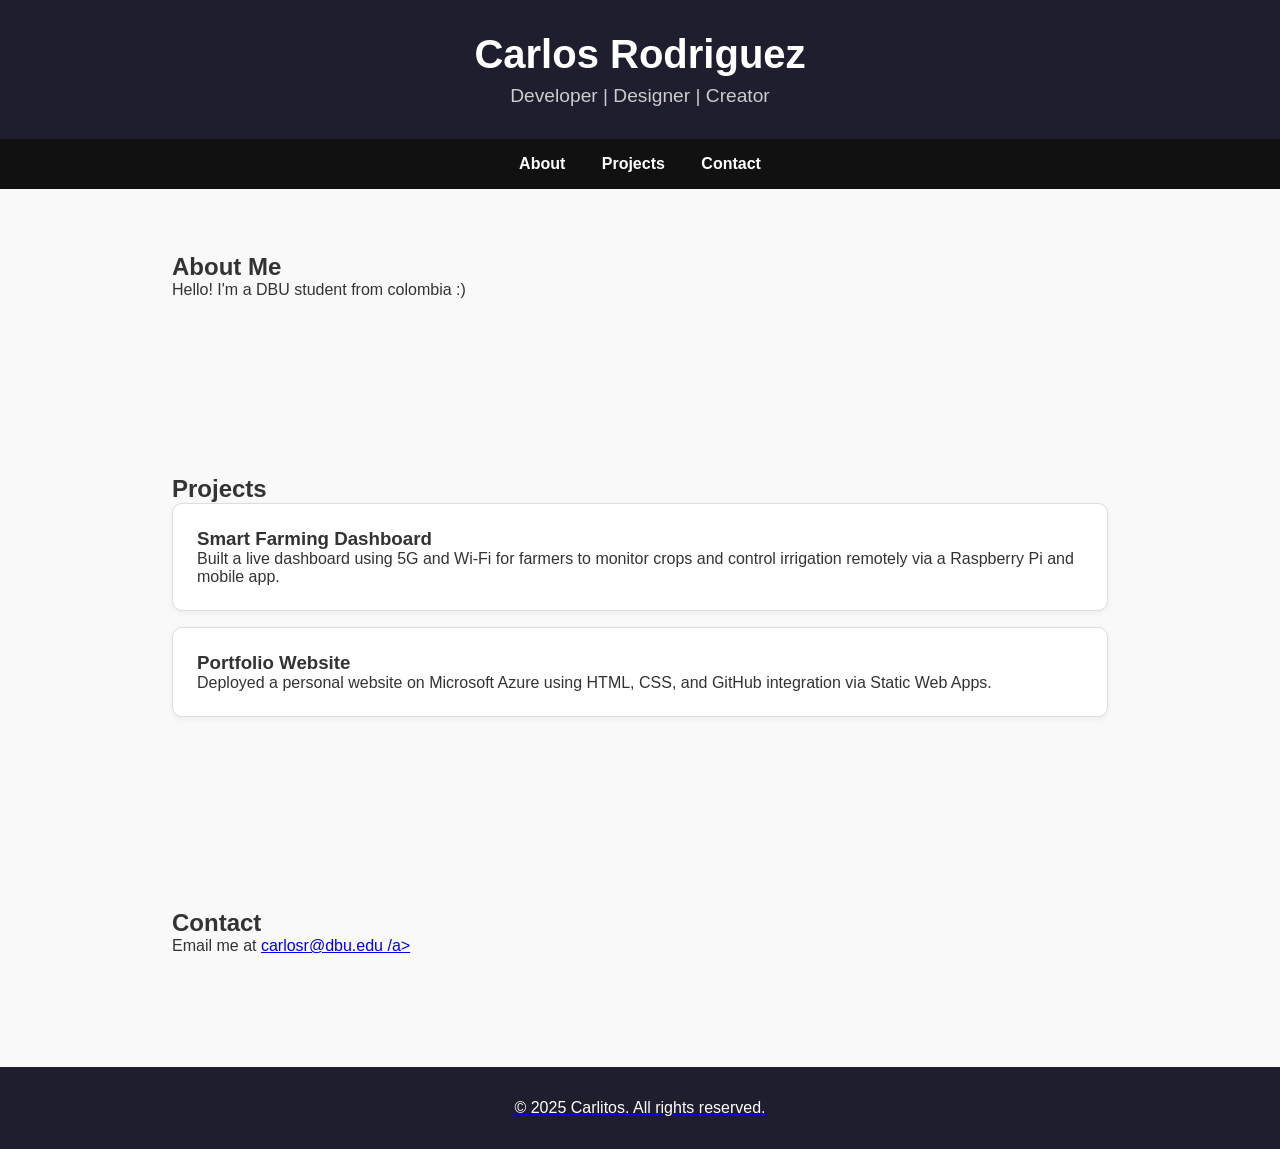
<file: index.html>
<!DOCTYPE html>
<html lang="en">
<head>
  <meta charset="UTF-8" />
  <meta name="viewport" content="width=device-width, initial-scale=1.0" />
  <title>My Portfolio</title>
  <style>
    * { margin: 0; padding: 0; box-sizing: border-box; font-family: 'Segoe UI', sans-serif; }
    body { background: #f9f9f9; color: #333; }
    header { background: #1e1e2f; color: white; padding: 2rem 1rem; text-align: center; }
    header h1 { font-size: 2.5rem; margin-bottom: 0.5rem; }
    header p { font-size: 1.2rem; color: #ccc; }

    nav {
      background: #111;
      padding: 1rem;
      text-align: center;
    }
    nav a {
      color: #fff;
      margin: 0 1rem;
      text-decoration: none;
      font-weight: bold;
    }
    nav a:hover {
      color: #ffcc00;
    }

    section { padding: 4rem 2rem; max-width: 1000px; margin: auto; }
    .about, .projects, .contact {
      margin-bottom: 3rem;
    }
    .projects .card {
      background: white;
      border: 1px solid #ddd;
      border-radius: 10px;
      padding: 1.5rem;
      margin-bottom: 1rem;
      box-shadow: 0 2px 6px rgba(0,0,0,0.05);
    }

    footer {
      text-align: center;
      background: #1e1e2f;
      color: white;
      padding: 2rem 1rem;
    }
  </style>
</head>
<body>
  <header>
    <h1>Carlos Rodriguez</h1>
    <p>Developer | Designer | Creator</p>
  </header>

  <nav>
    <a href="#about">About</a>
    <a href="#projects">Projects</a>
    <a href="#contact">Contact</a>
  </nav>

  <section id="about" class="about">
    <h2>About Me</h2>
    <p>Hello! I'm a DBU student from colombia :) </p>
  </section>

  <section id="projects" class="projects">
    <h2>Projects</h2>
    <div class="card">
      <h3>Smart Farming Dashboard</h3>
      <p>Built a live dashboard using 5G and Wi-Fi for farmers to monitor crops and control irrigation remotely via a Raspberry Pi and mobile app.</p>
    </div>
    <div class="card">
      <h3>Portfolio Website</h3>
      <p>Deployed a personal website on Microsoft Azure using HTML, CSS, and GitHub integration via Static Web Apps.</p>
    </div>
  </section>

  <section id="contact" class="contact">
    <h2>Contact</h2>
    <p>Email me at <a href="carlosr.dbu@edu">carlosr@dbu.edu /a></p>
  </section>

  <footer>
    <p>&copy; 2025 Carlitos. All rights reserved.</p>
  </footer>
</body>
</html>
</file>
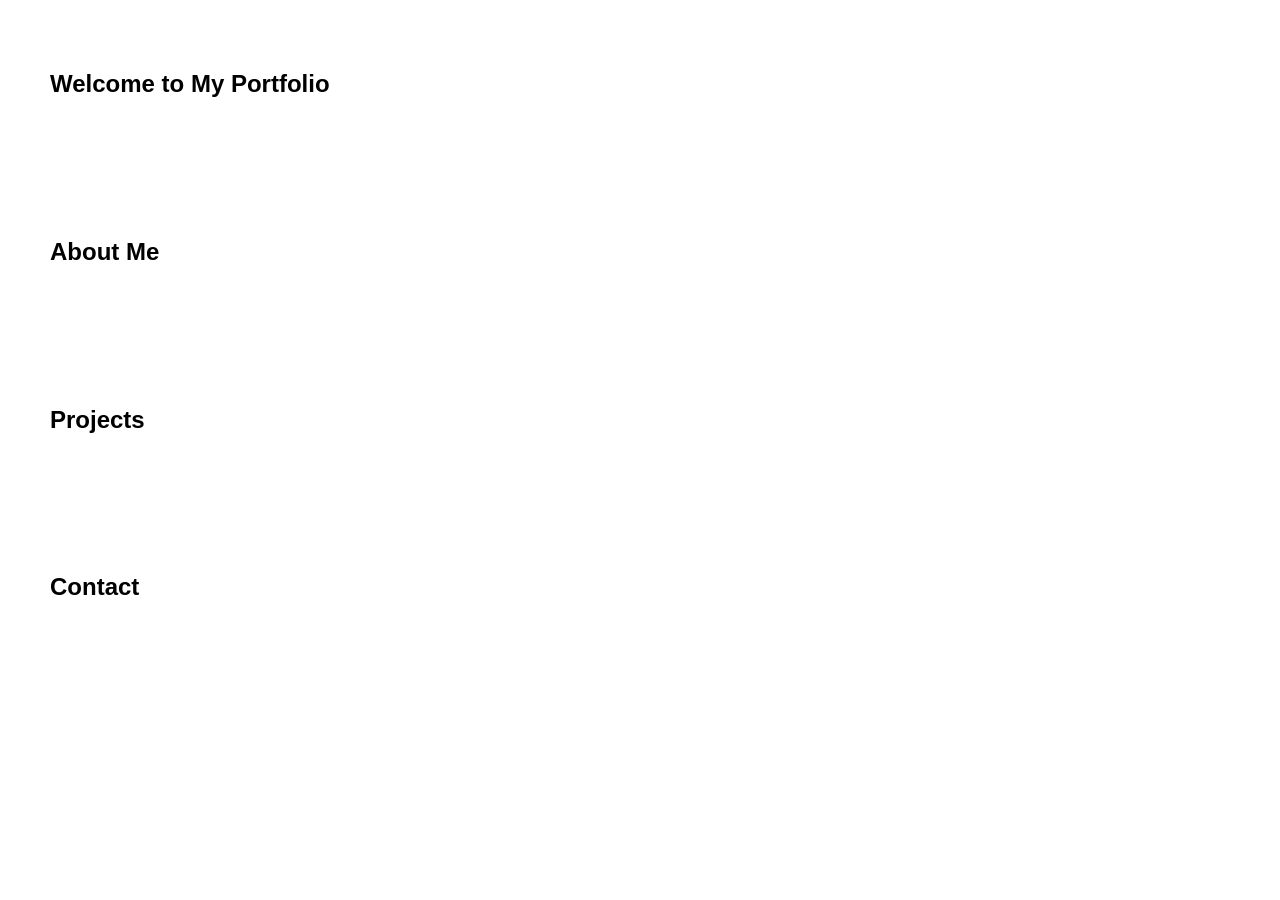
<file: Cloud.html>
<!-- index.html -->
<!DOCTYPE html>
<html lang="en">
<head>
  <meta charset="UTF-8">
  <meta name="viewport" content="width=device-width, initial-scale=1">
  <title>My Portfolio</title>
  <link rel="stylesheet" href="style.css">
</head>
<body>
  <section id="home">
    <h1>Welcome to My Portfolio</h1>
  </section>
  <section id="about">
    <h2>About Me</h2>
  </section>
  <section id="projects">
    <h2>Projects</h2>
  </section>
  <section id="contact">
    <h2>Contact</h2>
  </section>
</body>
</html>
</file>
<file: style.css>
/* style.css */
body {
  font-family: Arial, sans-serif;
  margin: 0;
  padding: 0;
}
section {
  padding: 50px;
}
</file>
